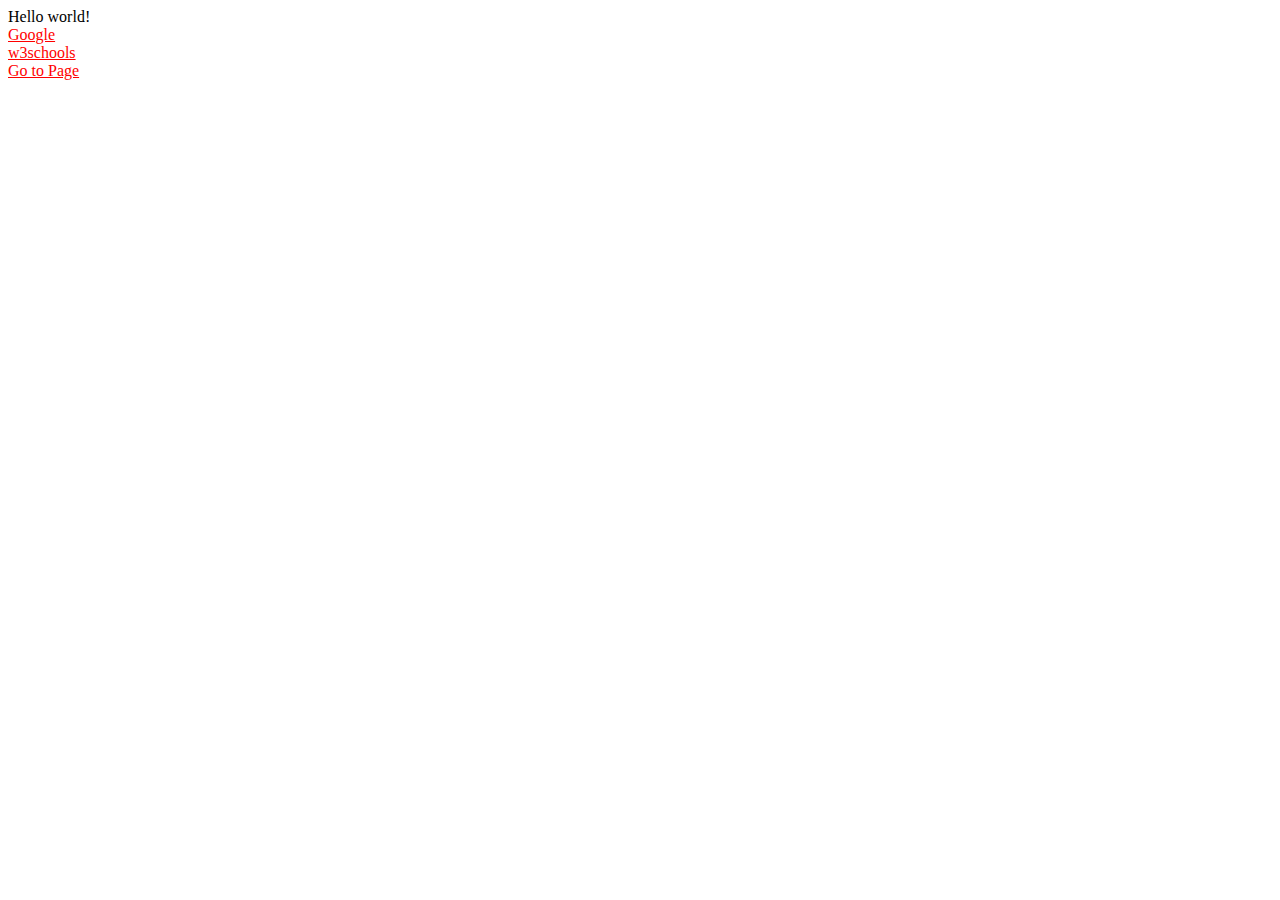
<file: index.html>
<!DOCTYPE html>
<html>
        <head>
          <title>index file</title>
          <style>
          a{
            color:red;
          }
          </style>
        </head>
        <body>
          Hello world!  <br>
          <a href="https://www.google.com" target="_blank"> Google </a>
          <br>
          <!-- Да пребудет с тобой силаю -->
          <a target="_blank" href="https://www.w3schools.com/tags/default.asp"> w3schools </a>
          <br>
          <a href="page.html">Go to Page</a>

        </body>
</html>
</file>
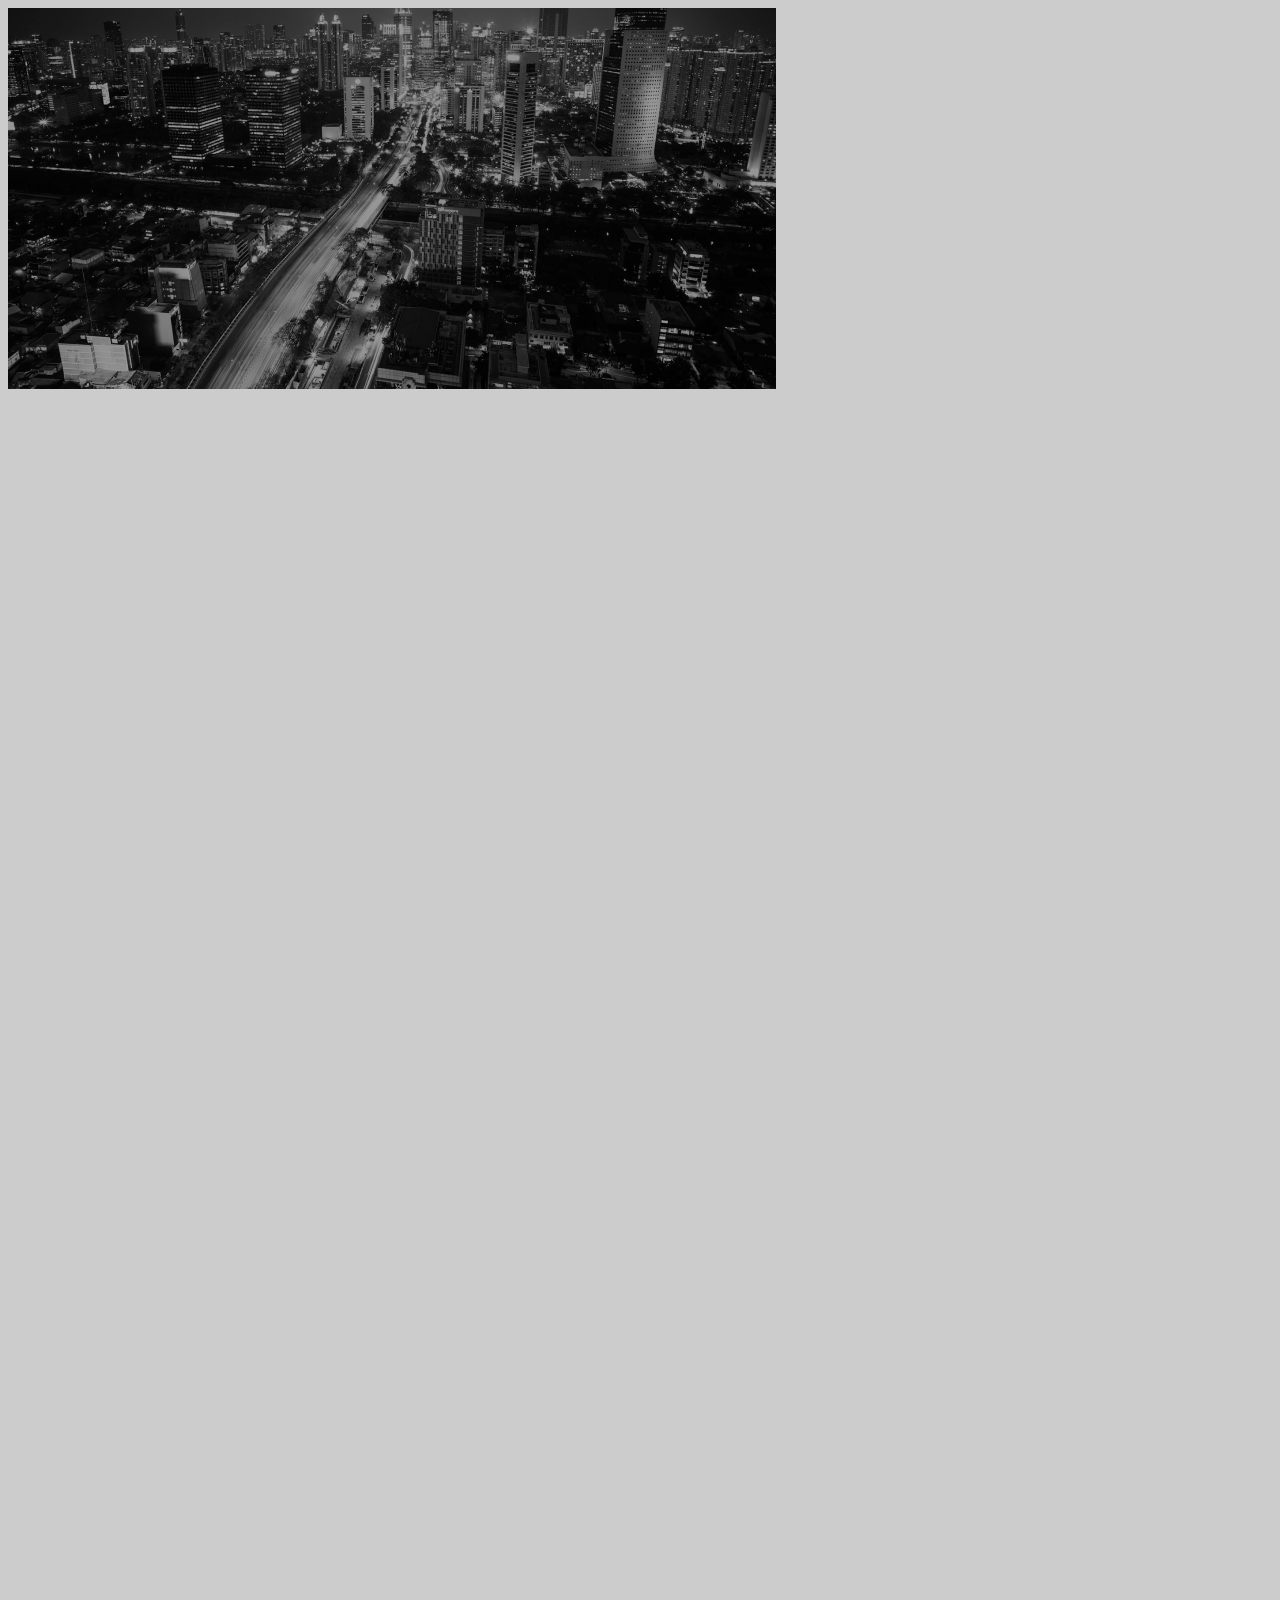
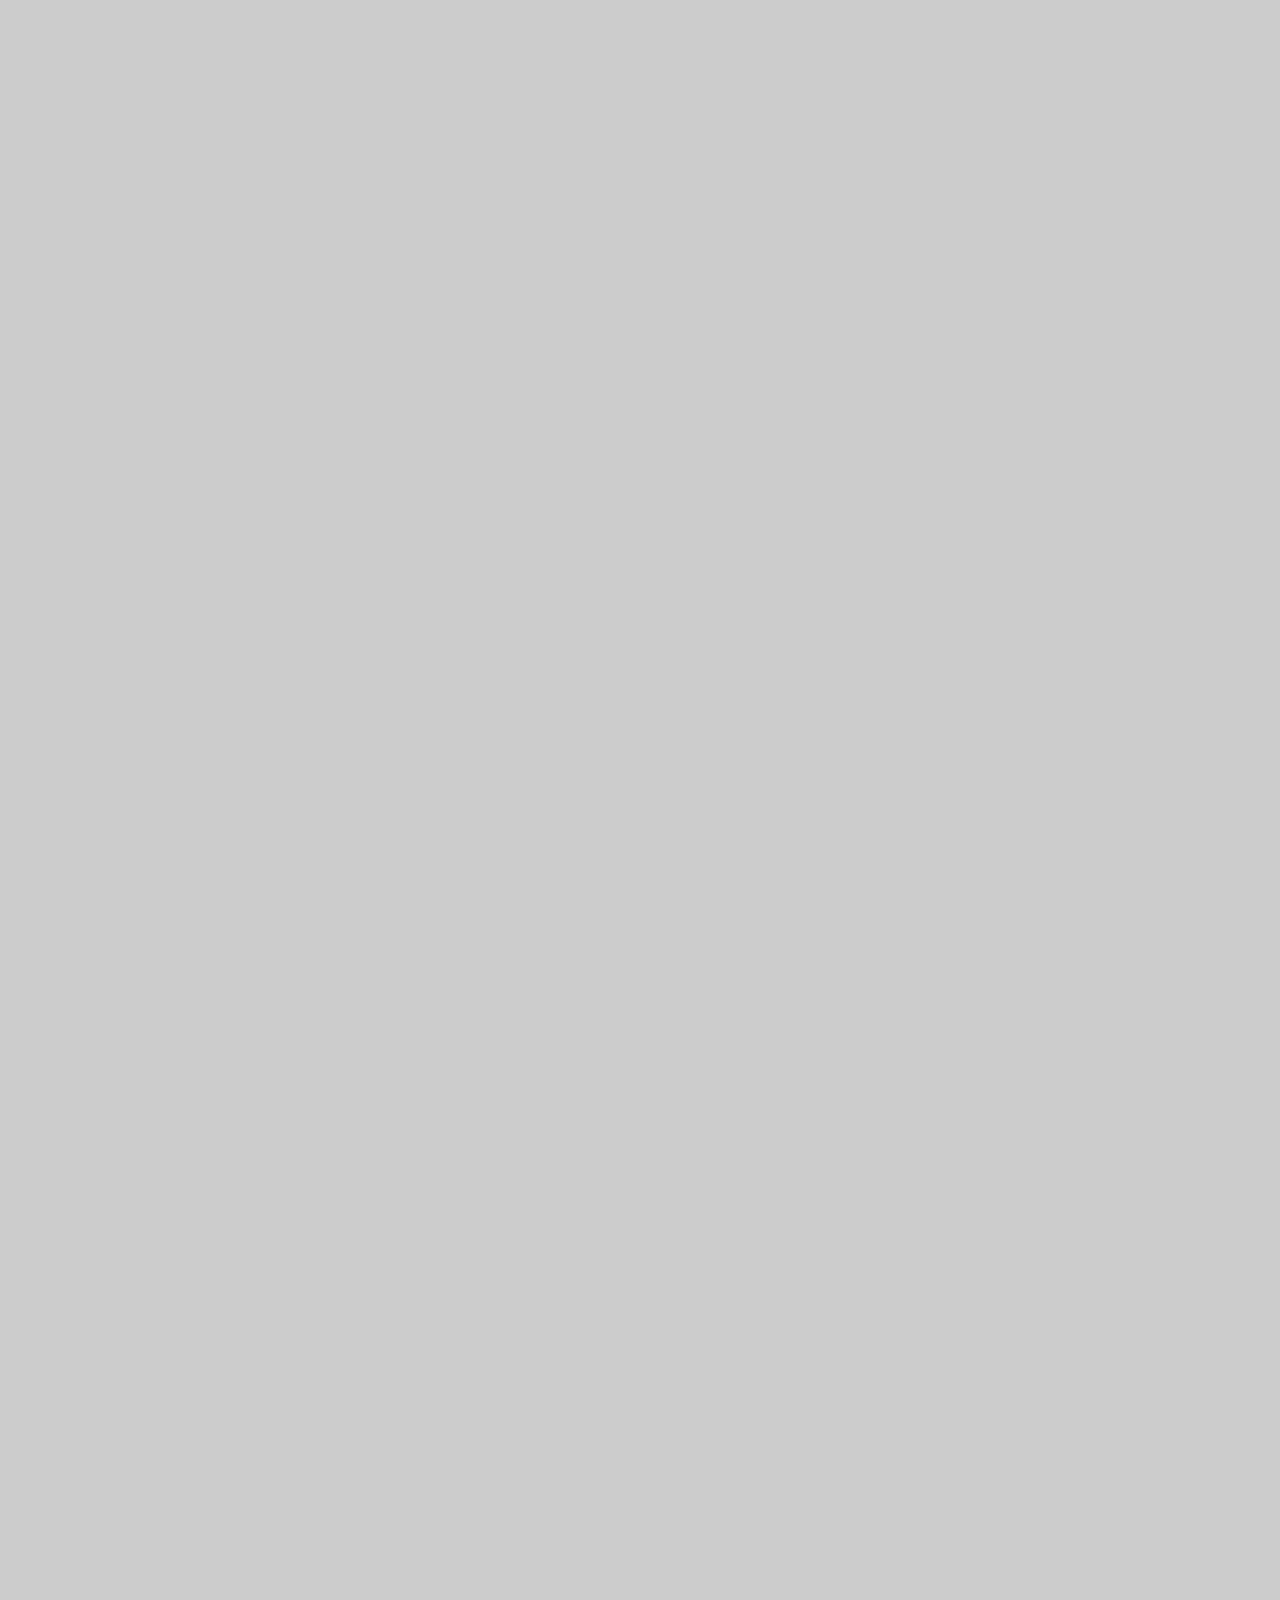
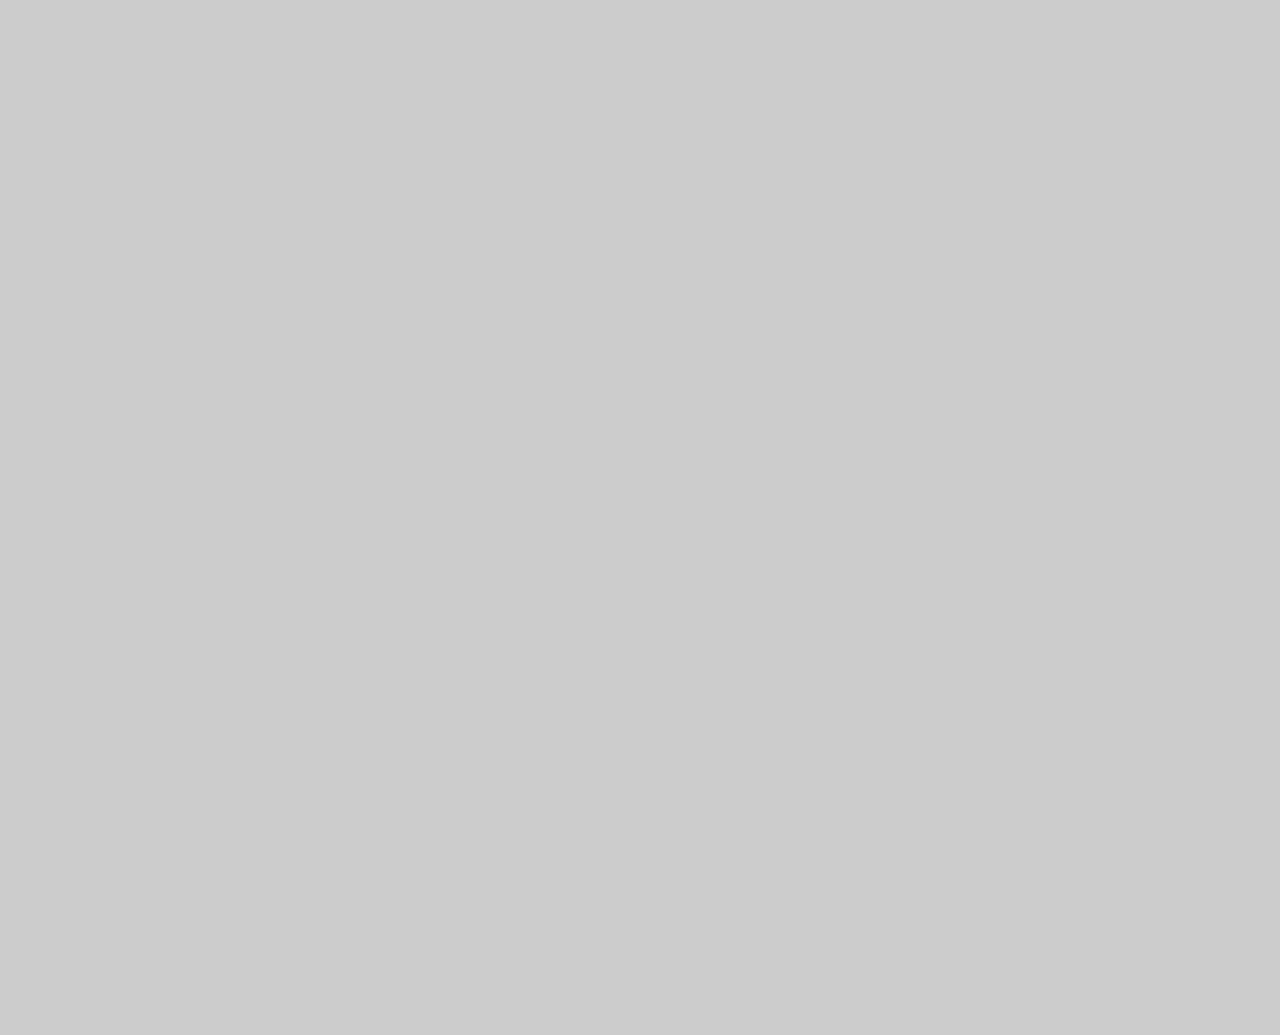
<file: profile-page tablet.html>
<!DOCTYPE html>
<html lang="en" dir="ltr">
  <head>
    <meta charset="utf-8">
    <title></title>
      <link rel="stylesheet" href="style-tablet.css">
  </head>
  <body>
    <div class="BG-header">
    </div>

  </body>
</html>
</file>
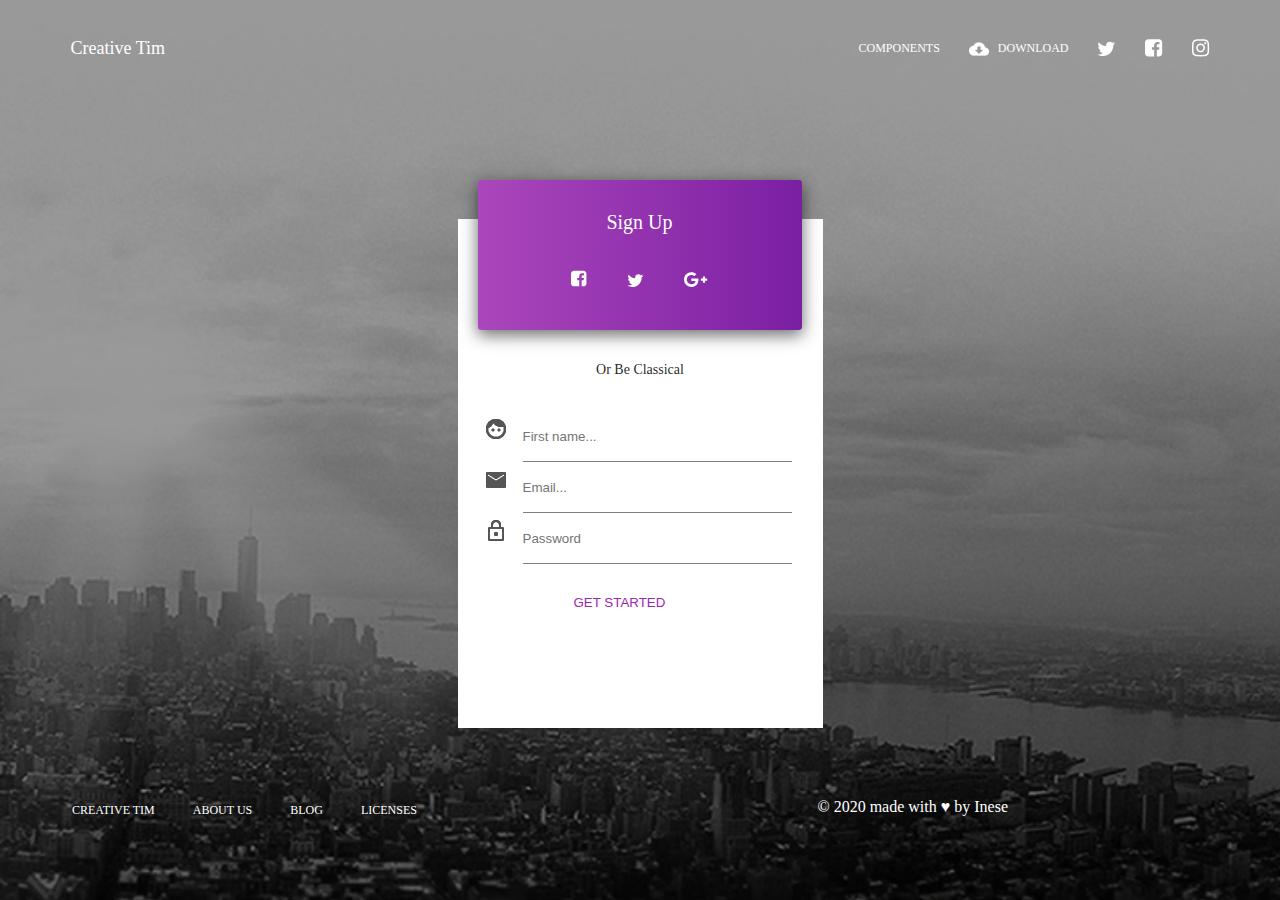
<file: sign up-desktop.html>
<!DOCTYPE html>
<html lang="en" dir="ltr">
  <head>
    <meta charset="utf-8">
    <title></title>
    <link rel="stylesheet" href="style sign up desktop.css">
    <style>

    </style>
  </head>
  <body>
<header>
  <div id="logo">
    Creative Tim
    </div>
    <nav id="top-menu">
      <label for="toogle">&#9776;</label>
      <a href="#">COMPONENTS</a>
      <a href="#">
        <img class="download-icon" src="images/download-icon.png">

        DOWNLOAD
      </a>
      <a href="#"></a>
      <svg width="19" height="15" viewBox="0 0 19 15" fill="none" xmlns="http://www.w3.org/2000/svg">
              <path d="M18.0804 2.41071C17.433 2.68973 16.7299 2.89062 16.0045 2.96875C16.7522 2.52232 17.3214 1.8192 17.5893 0.982143C16.8973 1.39509 16.1161 1.69643 15.3013 1.85268C14.6429 1.14955 13.7054 0.714285 12.6674 0.714285C10.6696 0.714285 9.0625 2.33259 9.0625 4.3192C9.0625 4.59821 9.09598 4.87723 9.15179 5.14509C6.16071 4.98884 3.4933 3.56027 1.71875 1.37277C1.40625 1.90848 1.22768 2.52232 1.22768 3.19196C1.22768 4.44196 1.86384 5.54687 2.83482 6.1942C2.2433 6.17187 1.68527 6.00446 1.20536 5.73661C1.20536 5.74777 1.20536 5.77009 1.20536 5.78125C1.20536 7.53348 2.4442 8.98438 4.09598 9.3192C3.79464 9.39732 3.47098 9.44196 3.14732 9.44196C2.91295 9.44196 2.68973 9.41964 2.46652 9.38616C2.92411 10.8147 4.25223 11.8527 5.83705 11.8862C4.59821 12.8571 3.04688 13.4263 1.36161 13.4263C1.06027 13.4263 0.78125 13.4152 0.491071 13.3817C2.08705 14.4085 3.98438 15 6.02679 15C12.6562 15 16.2835 9.50893 16.2835 4.7433C16.2835 4.58705 16.2835 4.4308 16.2723 4.27455C16.9754 3.76116 17.5893 3.125 18.0804 2.41071Z" fill="white"/>
      </svg>

      <a href="#"></a>
      <svg width="18" height="18" viewBox="0 0 18 18" fill="none" xmlns="http://www.w3.org/2000/svg">
          <path d="M13.9286 0.285713H3.21429C1.43973 0.285713 0 1.72545 0 3.5V14.2143C0 15.9888 1.43973 17.4286 3.21429 17.4286H9.15179V10.7879H6.91964V8.19866H9.15179V6.29018C9.15179 4.08036 10.5134 2.875 12.4888 2.875C13.4263 2.875 14.2411 2.94196 14.4754 2.97545V5.28571L13.1138 5.29688C12.0312 5.29688 11.8304 5.79911 11.8304 6.54687V8.19866H14.3862L14.0513 10.7879H11.8304V17.4286H13.9286C15.7031 17.4286 17.1429 15.9888 17.1429 14.2143V3.5C17.1429 1.72545 15.7031 0.285713 13.9286 0.285713Z" fill="white"/>
        </svg>


      <a href="#"></a>
      <svg width="18" height="18" viewBox="0 0 18 18" fill="none" xmlns="http://www.w3.org/2000/svg">
              <path d="M10.5915 10.8772C11.1496 10.3192 11.4286 9.64583 11.4286 8.85714C11.4286 8.06845 11.1496 7.39509 10.5915 6.83705C10.0335 6.27902 9.36012 6 8.57143 6C7.78274 6 7.10938 6.27902 6.55134 6.83705C5.9933 7.39509 5.71429 8.06845 5.71429 8.85714C5.71429 9.64583 5.9933 10.3192 6.55134 10.8772C7.10938 11.4353 7.78274 11.7143 8.57143 11.7143C9.36012 11.7143 10.0335 11.4353 10.5915 10.8772ZM11.6853 5.7433C12.5409 6.59896 12.9688 7.6369 12.9688 8.85714C12.9688 10.0774 12.5409 11.1153 11.6853 11.971C10.8296 12.8266 9.79167 13.2545 8.57143 13.2545C7.35119 13.2545 6.31324 12.8266 5.45759 11.971C4.60193 11.1153 4.17411 10.0774 4.17411 8.85714C4.17411 7.6369 4.60193 6.59896 5.45759 5.7433C6.31324 4.88765 7.35119 4.45982 8.57143 4.45982C9.79167 4.45982 10.8296 4.88765 11.6853 5.7433ZM13.8728 3.5558C14.0737 3.7567 14.1741 3.99851 14.1741 4.28125C14.1741 4.56399 14.0737 4.8058 13.8728 5.0067C13.6719 5.20759 13.4301 5.30804 13.1473 5.30804C12.8646 5.30804 12.6228 5.20759 12.4219 5.0067C12.221 4.8058 12.1205 4.56399 12.1205 4.28125C12.1205 3.99851 12.221 3.7567 12.4219 3.5558C12.6228 3.35491 12.8646 3.25446 13.1473 3.25446C13.4301 3.25446 13.6719 3.35491 13.8728 3.5558ZM9.41964 1.82589C8.90625 1.82589 8.62351 1.82589 8.57143 1.82589C8.51935 1.82589 8.23289 1.82589 7.71205 1.82589C7.19866 1.81845 6.80804 1.81845 6.54018 1.82589C6.27232 1.82589 5.91146 1.83705 5.45759 1.85938C5.01116 1.87426 4.62798 1.91146 4.30804 1.97098C3.99554 2.02307 3.7314 2.09003 3.51562 2.17188C3.1436 2.32068 2.81622 2.53646 2.53348 2.8192C2.25074 3.10193 2.03497 3.42932 1.88616 3.80134C1.80432 4.01711 1.73363 4.28497 1.67411 4.60491C1.62202 4.91741 1.58482 5.3006 1.5625 5.75446C1.54762 6.20089 1.53646 6.55804 1.52902 6.82589C1.52902 7.09375 1.52902 7.4881 1.52902 8.00893C1.53646 8.52232 1.54018 8.80506 1.54018 8.85714C1.54018 8.90923 1.53646 9.19568 1.52902 9.71652C1.52902 10.2299 1.52902 10.6205 1.52902 10.8884C1.53646 11.1562 1.54762 11.5171 1.5625 11.971C1.58482 12.4174 1.62202 12.8006 1.67411 13.1205C1.73363 13.433 1.80432 13.6972 1.88616 13.9129C2.03497 14.285 2.25074 14.6124 2.53348 14.8951C2.81622 15.1778 3.1436 15.3936 3.51562 15.5424C3.7314 15.6243 3.99554 15.6949 4.30804 15.7545C4.62798 15.8065 5.01116 15.8438 5.45759 15.8661C5.91146 15.881 6.27232 15.8921 6.54018 15.8996C6.80804 15.8996 7.19866 15.8996 7.71205 15.8996C8.23289 15.8921 8.51935 15.8884 8.57143 15.8884C8.62351 15.8884 8.90625 15.8921 9.41964 15.8996C9.94048 15.8996 10.3348 15.8996 10.6027 15.8996C10.8705 15.8921 11.2277 15.881 11.6741 15.8661C12.128 15.8438 12.5112 15.8065 12.8237 15.7545C13.1436 15.6949 13.4115 15.6243 13.6272 15.5424C13.9993 15.3936 14.3266 15.1778 14.6094 14.8951C14.8921 14.6124 15.1079 14.285 15.2567 13.9129C15.3385 13.6972 15.4055 13.433 15.4576 13.1205C15.5171 12.8006 15.5543 12.4174 15.5692 11.971C15.5915 11.5171 15.6027 11.1562 15.6027 10.8884C15.6101 10.6205 15.6101 10.2299 15.6027 9.71652C15.6027 9.19568 15.6027 8.90923 15.6027 8.85714C15.6027 8.80506 15.6027 8.52232 15.6027 8.00893C15.6101 7.4881 15.6101 7.09375 15.6027 6.82589C15.6027 6.55804 15.5915 6.20089 15.5692 5.75446C15.5543 5.3006 15.5171 4.91741 15.4576 4.60491C15.4055 4.28497 15.3385 4.01711 15.2567 3.80134C15.1079 3.42932 14.8921 3.10193 14.6094 2.8192C14.3266 2.53646 13.9993 2.32068 13.6272 2.17188C13.4115 2.09003 13.1436 2.02307 12.8237 1.97098C12.5112 1.91146 12.128 1.87426 11.6741 1.85938C11.2277 1.83705 10.8705 1.82589 10.6027 1.82589C10.3348 1.81845 9.94048 1.81845 9.41964 1.82589ZM17.0871 5.3192C17.1243 5.97396 17.1429 7.15327 17.1429 8.85714C17.1429 10.561 17.1243 11.7403 17.0871 12.3951C17.0126 13.9427 16.5513 15.1406 15.7031 15.9888C14.8549 16.8371 13.657 17.2984 12.1094 17.3728C11.4546 17.41 10.2753 17.4286 8.57143 17.4286C6.86756 17.4286 5.68824 17.41 5.03348 17.3728C3.48586 17.2984 2.28795 16.8371 1.43973 15.9888C0.591518 15.1406 0.130208 13.9427 0.0558036 12.3951C0.0186012 11.7403 0 10.561 0 8.85714C0 7.15327 0.0186012 5.97396 0.0558036 5.3192C0.130208 3.77158 0.591518 2.57366 1.43973 1.72545C2.28795 0.877232 3.48586 0.415922 5.03348 0.341518C5.68824 0.304316 6.86756 0.285715 8.57143 0.285715C10.2753 0.285715 11.4546 0.304316 12.1094 0.341518C13.657 0.415922 14.8549 0.877232 15.7031 1.72545C16.5513 2.57366 17.0126 3.77158 17.0871 5.3192Z" fill="white"/>
</svg>


    </nav>

</header>

<!--  <div class="header">Designs studio</div> -->

  <div id="sign-up">
      <div class="sign-header">
        <h1> Sign Up </h1>
        <div class="sign-icons">
          <a href="#facebook">
                  <svg width="16" height="17" viewBox="0 0 16 17" fill="none" xmlns="http://www.w3.org/2000/svg">
                      <path d="M12.5357 0.857143C13.3326 0.857143 14.0123 1.14174 14.5748 1.71094C15.144 2.27344 15.4286 2.95313 15.4286 3.75V13.3929C15.4286 14.1897 15.144 14.8694 14.5748 15.4319C14.0123 16.0011 13.3326 16.2857 12.5357 16.2857H10.6473V10.3092H12.6462L12.9475 7.97879H10.6473V6.49219C10.6473 6.11719 10.7243 5.83594 10.8783 5.64844C11.0391 5.46094 11.3471 5.36719 11.8025 5.36719L13.0279 5.35714V3.2779C12.606 3.21763 12.01 3.1875 11.24 3.1875C10.3292 3.1875 9.59933 3.45536 9.05022 3.99107C8.50781 4.52679 8.23661 5.28348 8.23661 6.26116V7.97879H6.22768V10.3092H8.23661V16.2857H2.89286C2.09598 16.2857 1.41295 16.0011 0.84375 15.4319C0.28125 14.8694 0 14.1897 0 13.3929V3.75C0 2.95313 0.28125 2.27344 0.84375 1.71094C1.41295 1.14174 2.09598 0.857143 2.89286 0.857143H12.5357Z" fill="white"/>
                    </svg>
              </a>
              <a href="#twitter">
                    <svg width="17" height="13" viewBox="0 0 17 13" fill="none" xmlns="http://www.w3.org/2000/svg">
                          <path d="M16.2723 1.66964C15.8237 2.32589 15.2812 2.88504 14.6451 3.3471C14.6518 3.44085 14.6551 3.58147 14.6551 3.76897C14.6551 4.63951 14.5279 5.51004 14.2734 6.38058C14.019 7.24442 13.6306 8.07478 13.1083 8.87165C12.5926 9.66853 11.9766 10.375 11.26 10.9911C10.5435 11.6004 9.67969 12.0893 8.66853 12.4576C7.65737 12.8192 6.57589 13 5.42411 13C3.60937 13 1.94866 12.5145 0.441964 11.5435C0.676339 11.5703 0.9375 11.5837 1.22545 11.5837C2.73214 11.5837 4.07478 11.1217 5.25335 10.1975C4.55022 10.1842 3.92076 9.96987 3.36496 9.55469C2.80915 9.13281 2.42746 8.5971 2.21987 7.94754C2.44085 7.98103 2.64509 7.99777 2.83259 7.99777C3.12054 7.99777 3.40513 7.96094 3.68638 7.88728C2.93638 7.73326 2.31362 7.36161 1.81808 6.77232C1.32924 6.17634 1.08482 5.48661 1.08482 4.70312V4.66295C1.54018 4.91741 2.02902 5.05469 2.55134 5.07478C2.10938 4.78013 1.75781 4.39509 1.49665 3.91964C1.23549 3.4442 1.10491 2.92857 1.10491 2.37277C1.10491 1.78348 1.25223 1.23772 1.54688 0.735491C2.35714 1.73326 3.34152 2.53348 4.5 3.13616C5.66518 3.73214 6.91071 4.06362 8.23661 4.13058C8.18304 3.87612 8.15625 3.62835 8.15625 3.38728C8.15625 2.48995 8.47098 1.72656 9.10045 1.0971C9.73661 0.460938 10.5033 0.142857 11.4007 0.142857C12.3382 0.142857 13.1283 0.484375 13.7712 1.16741C14.5011 1.02679 15.1875 0.765625 15.8304 0.383928C15.5826 1.15402 15.1071 1.75 14.404 2.17188C15.0268 2.10491 15.6496 1.9375 16.2723 1.66964Z" fill="white"/>
                    </svg>
                  </a>
                  <a href="#google_plus">
                    <svg width="24" height="15" viewBox="0 0 24 15" fill="none" xmlns="http://www.w3.org/2000/svg">
                      <path d="M14.4342 7.74219C14.4342 9.13504 14.1429 10.3772 13.5603 11.4688C12.9777 12.5536 12.1473 13.4007 11.0692 14.01C9.99107 14.6261 8.75558 14.9342 7.36272 14.9342C6.36496 14.9342 5.41071 14.74 4.5 14.3516C3.58929 13.9632 2.8058 13.4408 2.14955 12.7846C1.4933 12.1283 0.970982 11.3449 0.582589 10.4342C0.194196 9.52344 0 8.5692 0 7.57143C0 6.57366 0.194196 5.61942 0.582589 4.70871C0.970982 3.79799 1.4933 3.01451 2.14955 2.35826C2.8058 1.70201 3.58929 1.17969 4.5 0.791294C5.41071 0.402902 6.36496 0.208706 7.36272 0.208706C9.2779 0.208706 10.9219 0.851562 12.2946 2.13728L10.2958 4.0558C9.51228 3.29911 8.5346 2.92076 7.36272 2.92076C6.53906 2.92076 5.77567 3.12835 5.07254 3.54353C4.37612 3.95871 3.82366 4.52455 3.41518 5.24107C3.0067 5.95089 2.80246 6.72768 2.80246 7.57143C2.80246 8.41518 3.0067 9.19531 3.41518 9.91183C3.82366 10.6217 4.37612 11.1842 5.07254 11.5993C5.77567 12.0145 6.53906 12.2221 7.36272 12.2221C7.91853 12.2221 8.42746 12.1451 8.88951 11.9911C9.35826 11.8371 9.7433 11.6462 10.0446 11.4185C10.346 11.1842 10.6071 10.9196 10.8281 10.625C11.0558 10.3304 11.2199 10.0525 11.3203 9.79129C11.4275 9.53013 11.5011 9.28237 11.5413 9.04799H7.36272V6.51674H14.3136C14.394 6.93862 14.4342 7.3471 14.4342 7.74219ZM23.1429 6.51674V8.62612H21.0435V10.7254H18.9342V8.62612H16.8348V6.51674H18.9342V4.41741H21.0435V6.51674H23.1429Z" fill="white"/>
                    </svg>
                  </a>
</div>
  </div>

<p class="sign-classical">Or Be Classical</p>

    <form action="index.html" method="get" >

      <label for="username">
        <img src="images/face.png" alt="face-image">
    </label>

     <input id="username" class="underline" type="text" name="username" placeholder="First name...">
     <br>

     <label for="email">
       <img src="images/email.png" alt="face-image">
     </label>

     <input id="email" class="underline" type="text" name="email" placeholder="Email...">
     <br>

     <label>
       <img src="images/password.png" alt="face-image">
     </label>

     <input id="password" class="underline" type="password" name="password" placeholder="Password">
     <br>

              <button class="sub" type="submit" name="sub">GET STARTED</button>
          </form>
        </div>
<footer>
  <nav id="foot-menu">
    <label for="toogle">&#9776;</label>
    <a href="#">CREATIVE TIM</a>
    <a href="#">ABOUT US</a>
    <a href="#">BLOG</a>
    <a href="#">LICENSES</a>
  </nav>
  <p>&copy; 2020 made with &hearts; by Inese </p>
  </footer>
  </body>
</html>
</file>
<file: style-tablet.css>
body {
  position: absolute;
width: 768px;
height: 4227px;

background: #CCCCCC;
}

.BG-header{
position: absolute;
width: 768px;
height: 381px;

background: url('images/BG.png');
}
</file>
<file: style sign up desktop.css>
body {
    background-image: url('images/BG1.png');
    background-repeat: no-repeat;
    background-size: cover;
}
a {
  text-decoration:none;
}
/*
#logo {
    position:relative;
    top:50px;
}
h1 {
    position: absolute;
    bottom:100px;
    right:50px;

    color: white;
    font-size: 18px;
}
*/
header {
  max-width:1139px;
  margin:38px auto 0 auto;
}

@media screen and (max-width: 980px) {
  #top-menu  a {
    display:none;
  }
  #top-menu  svg {
    display:none;
  }
  #top-menu label{
    display: block !important;
  }
  #foot-menu a {
    display: none;
  }
  #foot-menu label{
    display: block !important;
  }
  footer p {
    display: none;
  }
}

#logo {
    display: inline-block;
    color: white;
    font-size: 18px;
}
#top-menu {
  float:right;
}
#top-menu label {
  font-size: 26px;
  margin: 0 40px 0 0;
  color: white;
  line-height: 70px;
  display: none;
  float:right;
}

#top-menu a{
font-family: Roboto;
font-style: normal;
font-weight: normal;
font-size: 12px;
line-height: 14px;

color: #FFFFFF;
margin-left:25px;
}
#top-menu img {
  vertical-align: middle;
}
#top-menu svg {
  vertical-align: middle;
}
.download-icon {
  margin-right: 6px;
}
/*.red path{
  fill:red;
}*/
.sign-header h1 {

  text-align: center;


  font-family: Roboto;
  font-style: normal;
  font-weight: normal;
  font-size: 20px;
  line-height: 23px;

padding-top:31px;
text-align:center;

  color: #FFFFFF;
}

.sign-header {
    position:relative;
    top: -39px;
    left: 20px;
    width: 324px;
    height: 150px;
    background: linear-gradient(90deg, #AB47BC 0%, #7B1FA2 100%);
    box-shadow: 0px 4px 25px rgba(0, 0, 0, 0.12), 0px 5px 15px rgba(0, 0, 0, 0.5);
    border-radius: 3px;
}
.sign-icons {
  text-align:center;
  margin-top: 36px;
}
.sign-icons a {
  margin-left:18px;
  margin-right:18px;
}

/* identical to box height */


color: rgba(0, 0, 0, 0.87);
}
form {
  text-align: center;
}
.sign-classical {
font-family: Roboto;
font-style: normal;
font-weight: normal;
font-size: 14px;
line-height: 16px;
color: rgba(0, 0, 0, 0.87);
text-align: center;
margin-top: -7px;
margin-bottom: 33px
}

#sign-up form label {
  margin-left:26px;
  width: 28px;
}
#sign-up form input{
  width: 269px;
  margin-left: 11px;
  padding: 0;


}
/*
    Form elements styles
*/
button {
  position:relative;

  top: 30px;
  left: 110px;
  width: 324px;
  height: 150px;

}
#sign-up {
    background-color: white;
    width: 365px;
    height: 509px;
    margin: 160px auto 0;
}

.underline {
    border: none;
    border-bottom: 1px solid grey;
    height: 50px;
}

.label {
  height: 100px;
}
.sub {
    background: transparent;
    border: none;
    color: #9C27B0;
    display: flex;
    margin: auto 0 auto;
}
footer{
width: 1136px;
margin:72px auto 0;
display: flex;
justify-content: space-between;
}
#foot-menu label {
  font-size: 26px;
  margin: 0 40px 0 0;
  color: white;
  line-height: 70px;
  display: none;
  float:right;
}

#foot-menu a, footer p {
  color:#fff;
  line-height: 14px;
}

#foot-menu a {
font-family: Roboto;
font-style: normal;
font-weight: 500;
font-size: 12px;
line-height: 14px;
margin-right:34px;

}
footer p {
font-weight: normal;
margin-right: 200px;
margin-top: 0;
}
</file>
